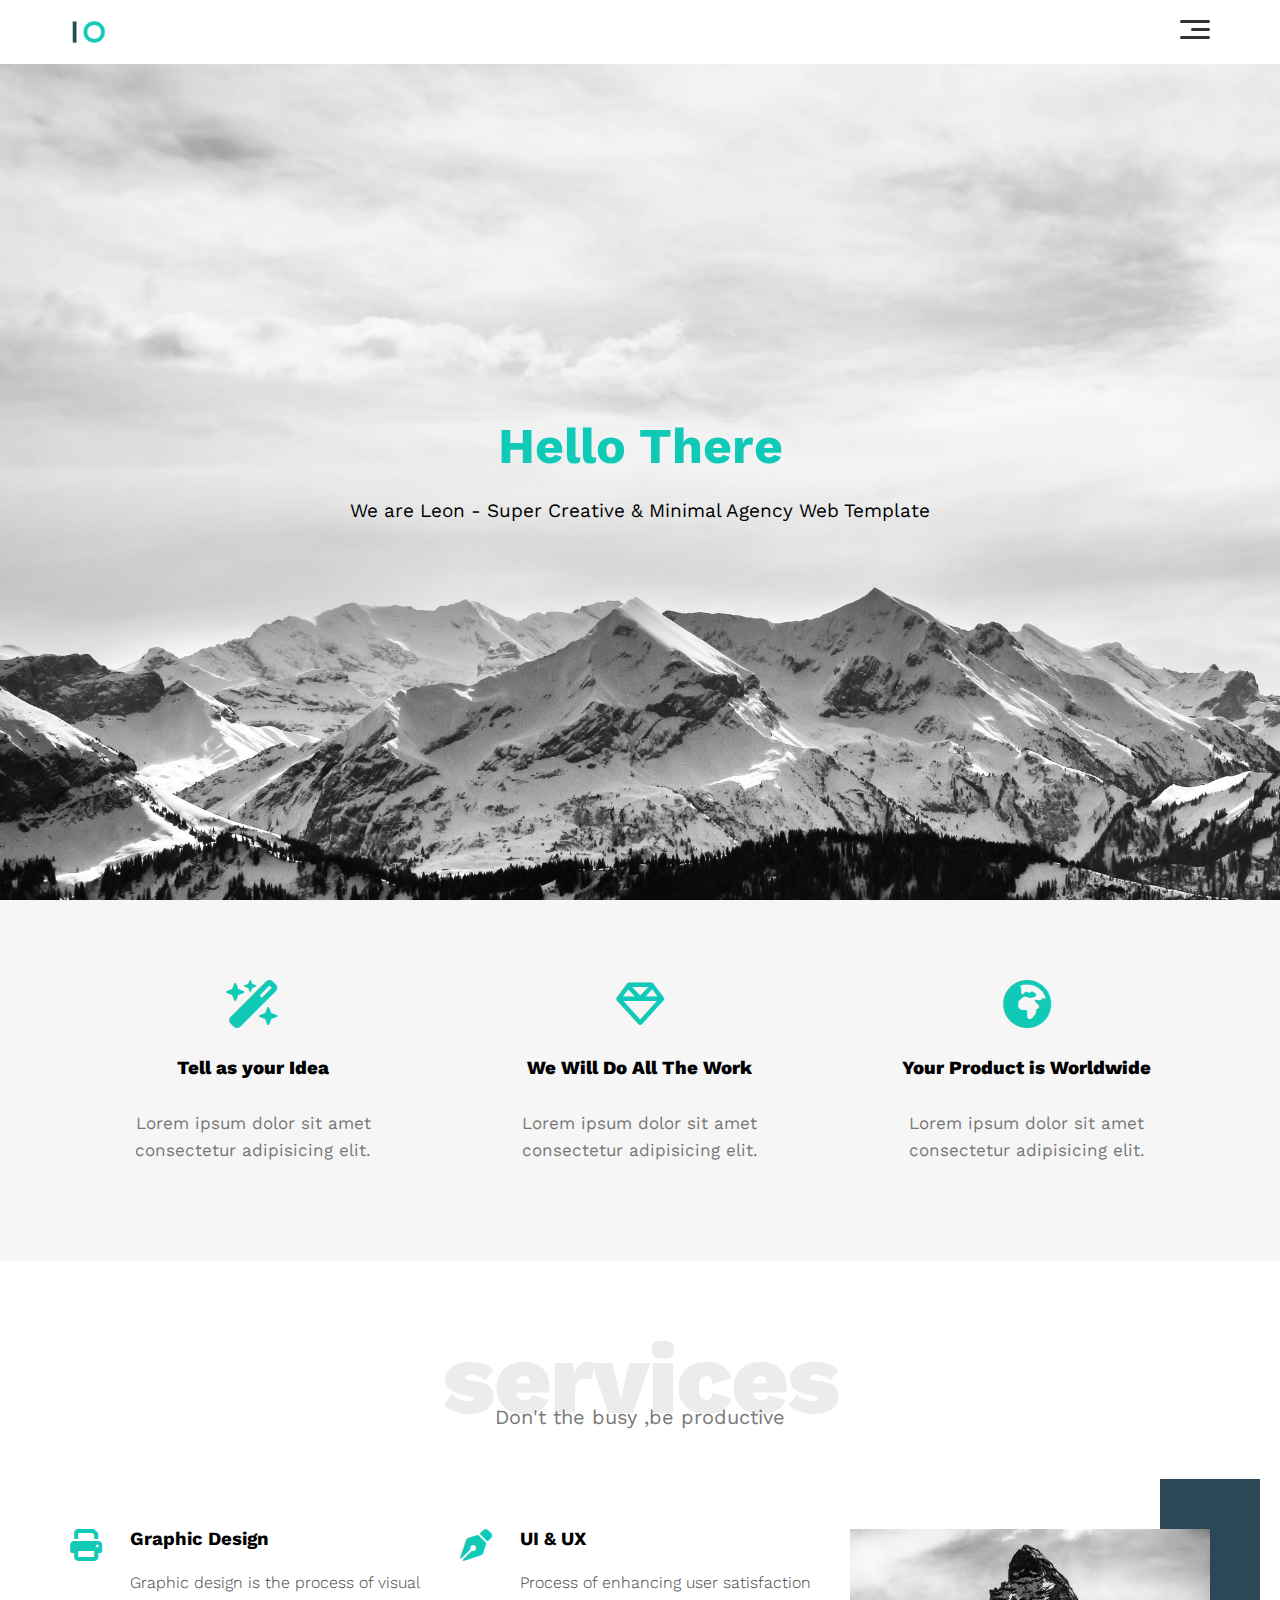
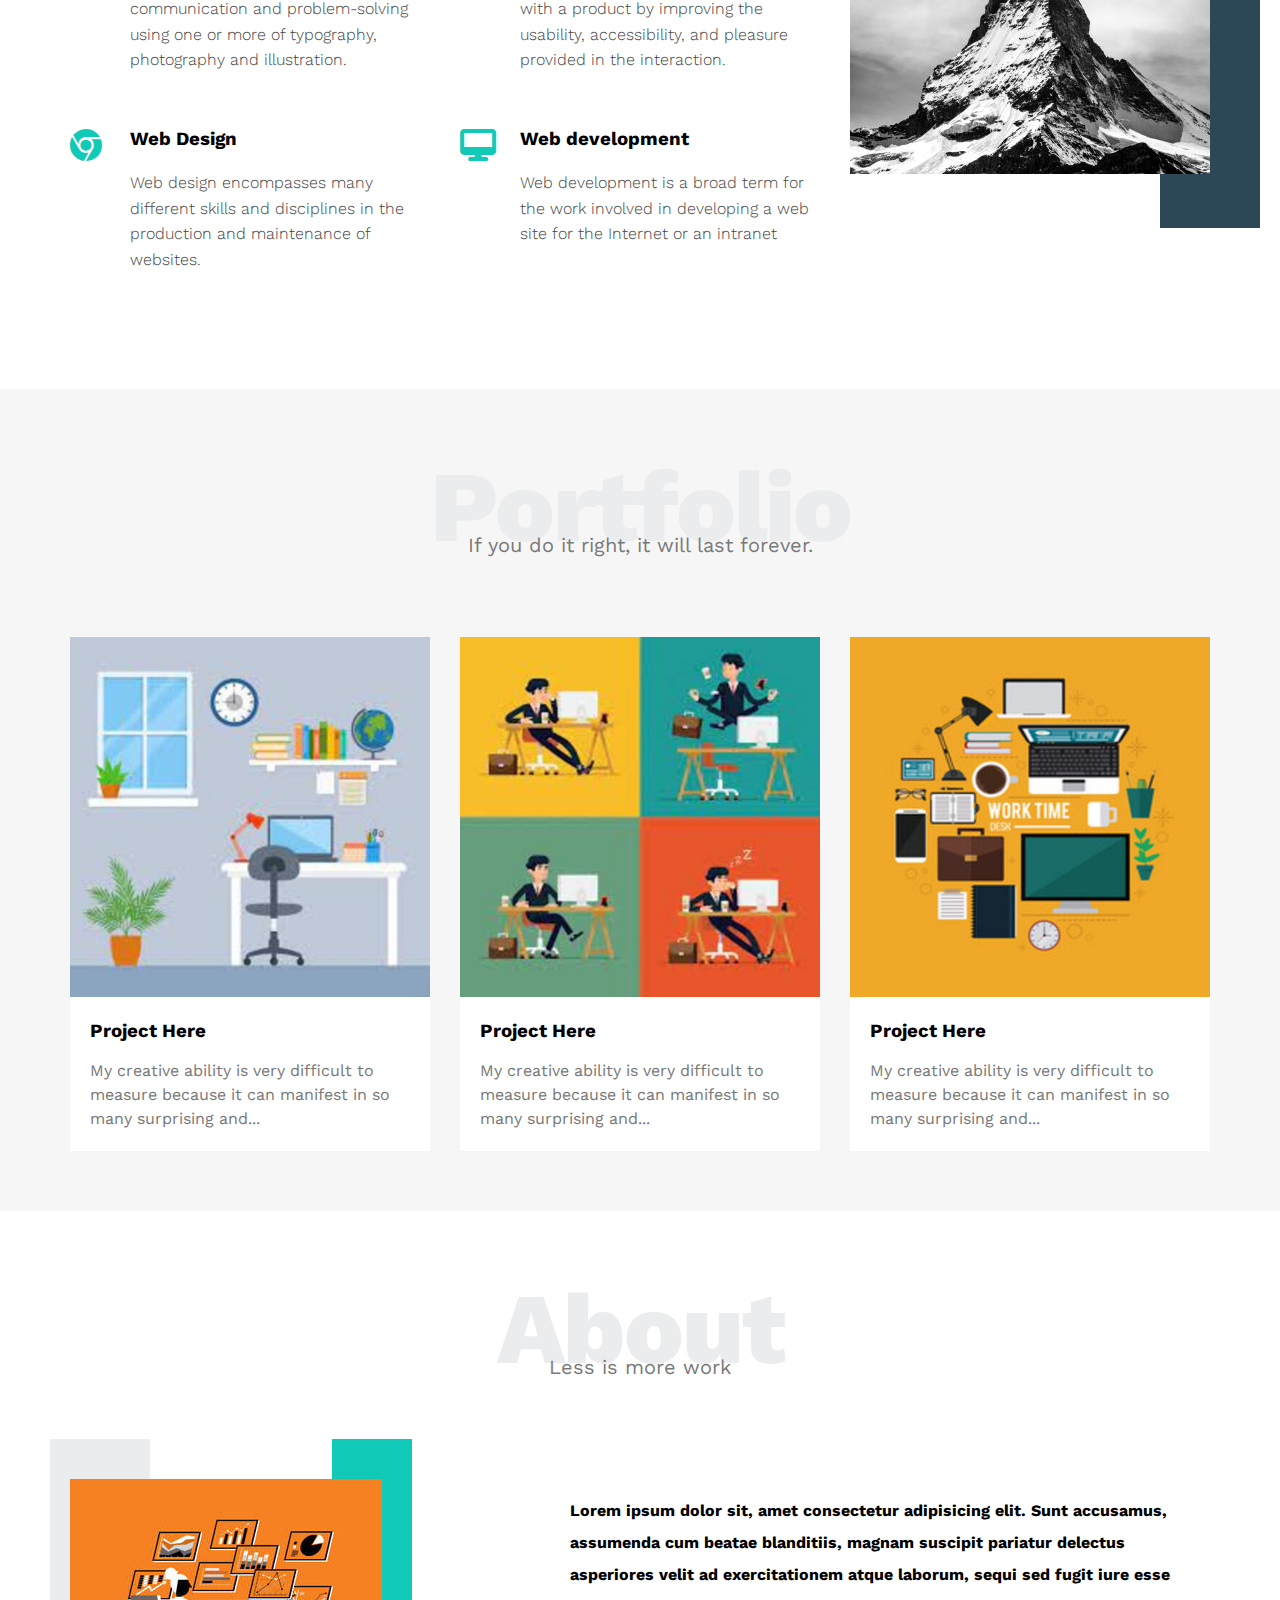
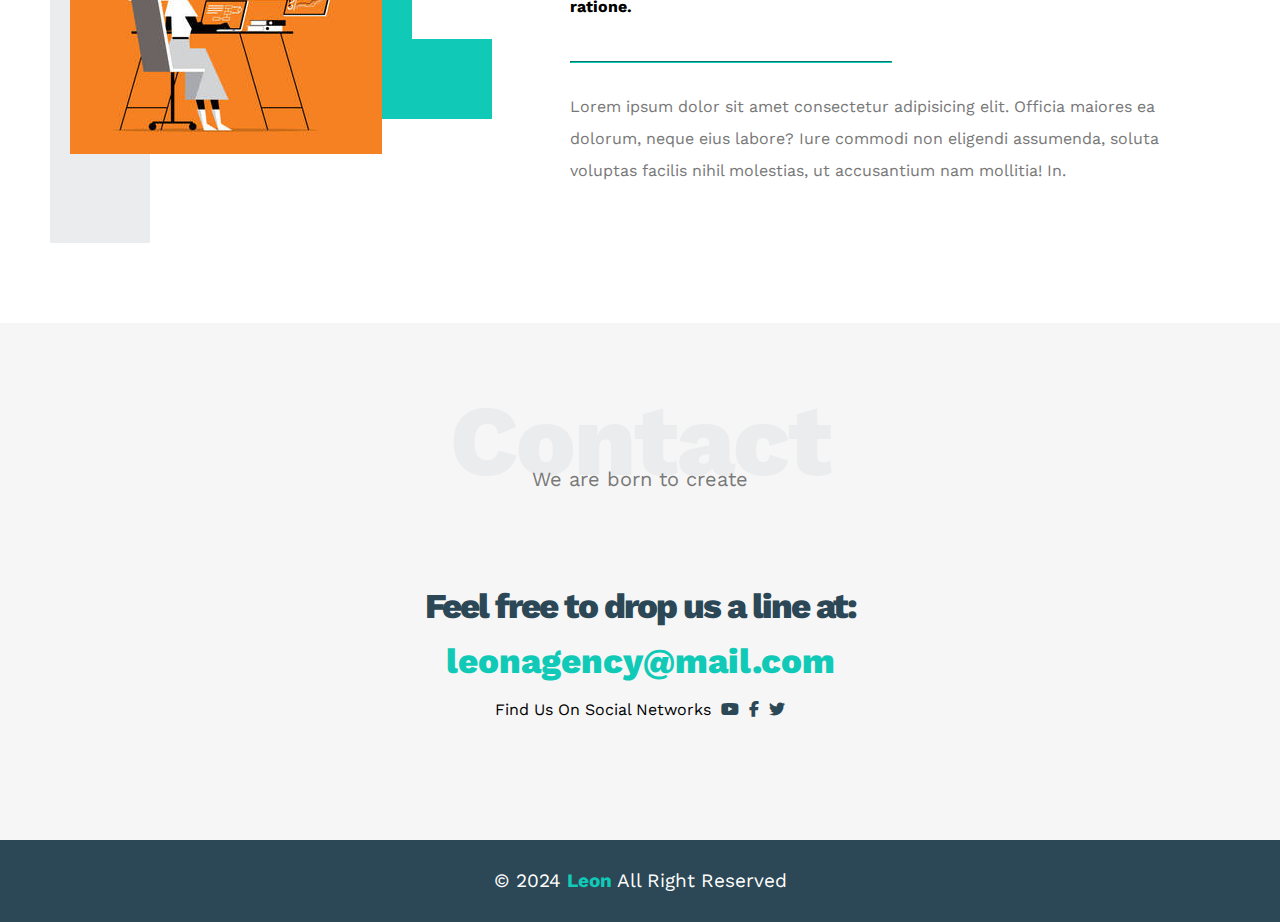
<file: index.html>
<!DOCTYPE html>
<html lang="en">
    <head>
        <meta charset="UTF-8">
        <meta name="viewport" content="width=device-width, initial-scale=1.0">
        <title>leon template one</title>
        <!-- main head template -->
        <link rel="stylesheet" href="css/master.css" />
        <!-- render all element normally -->
        <link rel="stylesheet" href="css/normalize.css" />
        <!-- font icon -->
        <link rel="stylesheet" href="css/all.min.css" />
        <!-- google fonts -->
        <link rel="preconnect" href="https://fonts.googleapis.com">
        <link rel="preconnect" href="https://fonts.gstatic.com" crossorigin>
        <link href="https://fonts.googleapis.com/css2?family=Work+Sans:wght@100..900&display=swap" rel="stylesheet">
    </head>

    <body>
        <div class="header">
            <div class="container">
                <img class="logo" src="matrial/logo.png" alt="">
                <div class="links">
                    <span class="icon">
                        <span></span>
                        <span></span>
                        <span></span>
                    </span>
                    <ul>
                        <li><a href="#services">Services</a></li>
                        <li><a href="#Portfolio">Portfolio</a></li>
                        <li><a href="#aAbout">About</a></li>
                        <li><a href="#contact">Contact</a></li>
                    </ul>
                </div>
            </div>
        </div> 
        <!-- end header -->
        <!-- start landing section -->
        <div class="landing">
            <div class="intro-text">
                <h1>Hello There</h1>
                <p>We are Leon - Super Creative & Minimal Agency Web Template </p>
            </div>
        </div>
        <!-- end landing section -->
         <!-- start features -->
        <div class="features">
            <div class="container">
                <div class="feat">
                    <i class="fa-solid fa-wand-magic-sparkles fa-3x"></i>
                    <h3>Tell as your Idea</h3>
                    <p>Lorem ipsum dolor sit amet consectetur adipisicing elit.</p>
                </div>
                <div class="feat">
                    <i class="fa-regular fa-gem fa-3x"></i>
                    <h3>We Will Do All The Work</h3>
                    <p>Lorem ipsum dolor sit amet consectetur adipisicing elit.</p>
                </div>
                <div class="feat">
                    <i class="fa-solid fa-globe-africa fa-3x"></i>
                    <h3>Your Product is Worldwide</h3>
                    <p>Lorem ipsum dolor sit amet consectetur adipisicing elit.</p>
                </div>
            </div>
        </div>
         <!-- end features -->
          <!-- start services -->
          <div class="services" id="services">
            <div class="container">
                <h2 class="special-heading">services</h2>
                <p>Don't the busy ,be productive </p>
                <div class="servcies-container">
                    <div class="col">
                        <!-- start services -->
                        <div class="srv">
                            <i class="fa-solid fa-print fa-2x"></i>
                            <div class="text">
                                <h3>Graphic Design</h3>
                                <p>Graphic design is the process of visual 
                                    communication and problem-solving
                                    using one or more of typography, 
                                    photography and illustration.
                                </p>
                            </div>
                        </div>
                        <!-- end services -->
                        <!-- start services -->
                        <div class="srv">
                            <i class="fa-brands fa-chrome fa-2x"></i>
                            <div class="text">
                                <h3>Web Design</h3>
                                <p>Web design encompasses many different
                                     skills and disciplines in the production 
                                     and maintenance of websites.
                                </p>
                            </div>
                        </div>
                        <!-- end services -->
                    </div>
                    <!-- start services -->
                    <div class="col">
                            <div class="srv">
                                <i class="fa-solid fa-pen-nib fa-2x"></i>
                                <div class="text">
                                    <h3>UI & UX</h3>
                                    <p>Process of enhancing user satisfaction with a product
                                        by improving the usability, 
                                        accessibility, and pleasure provided in the interaction.
                                    </p>
                                </div>
                            </div>
                            <!-- end services -->
                            <!-- start services -->
                            <div class="srv">
                            <i class="fa-solid fa-desktop fa-2x"></i>
                            <div class="text">
                                <h3>Web development</h3>
                                <p>Web development is a broad term for the work involved 
                                    in developing a web site for the Internet or an 
                                    intranet
                                </p>
                            </div>
                        </div>
                        <!-- end services -->
                    </div>
                    <div class="col">
                        <div class="image image-column">
                            <img src="matrial/photo-1441039995991-e5c1178e605a.jpg" alt="">
                        </div>
                    </div>
                </div>
            </div>
          </div>
          <!-- end services -->
           <!-- start Portfolio -->
           <div class="Portfolio"  id="Portfolio">
            <div class="container">
                <h2 class="special-heading">Portfolio</h2>
                <p>If you do it right, it will last forever. </p>
                <div class="Portfolio-content">
                    <div class="card">
                        <img src="matrial/portfolio2.jpg" alt="">
                        <div class="info">
                            <h3>Project Here</h3>
                            <p>My creative ability is
                                very difficult to measure because it can 
                                manifest in so many surprising and...
                            </p>
                        </div>
                    </div>
                    <div class="card">
                        <img src="matrial/portfolio3.jpg" alt="">
                        <div class="info">
                            <h3>Project Here</h3>
                            <p>My creative ability is
                                very difficult to measure because it can 
                                manifest in so many surprising and...
                            </p>
                        </div>
                    </div>
                    <div class="card">
                        <img src="matrial/portfolio1.jpg" alt="">
                        <div class="info">
                            <h3>Project Here</h3>
                            <p>My creative ability is
                                very difficult to measure because it can 
                                manifest in so many surprising and...
                            </p>
                        </div>
                    </div>
                </div>
            </div>
          </div>
           <!-- end Portfolio -->
           <!-- start about -->
           <div class="about" id="aAbout">
            <div class="container">
                <h2 class="special-heading">About</h2>
                <p>Less is more work</p>
                <div class="about-content">
                    <div class="image">
                        <img src="matrial/istockphoto-2100370304-612x612.jpg" alt="">
                    </div>
                    <div class="text">
                        <p>Lorem ipsum dolor sit, amet consectetur adipisicing elit. Sunt accusamus, assumenda cum beatae blanditiis, magnam suscipit pariatur delectus asperiores velit ad exercitationem atque laborum, sequi sed fugit iure esse ratione.</p>
                        <hr>
                        <p>Lorem ipsum dolor sit amet consectetur adipisicing elit. Officia maiores ea dolorum, neque eius labore? Iure commodi non eligendi assumenda, soluta voluptas facilis nihil molestias, ut accusantium nam mollitia! In.</p>
                    </div>
                </div>
            </div>
          </div>
           <!-- end about -->
                <!-- Start Contact -->
    <div class="contact" id="contact">
        <div class="container">
          <h2 class="special-heading">Contact</h2>
          <p>We are born to create</p>
          <div class="info">
            <p class="label">Feel free to drop us a line at:</p>
            <a href="mailto:leonagency@mail.com?subject=Contact" class="link">leonagency@mail.com</a>
            <div class="social">
              Find Us On Social Networks
              <i class="fab fa-youtube"></i>
              <i class="fab fa-facebook-f"></i>
              <i class="fab fa-twitter"></i>
            </div>
          </div>
        </div>
      </div>
      <!-- End Contact -->
       <!-- start footer -->
        <div class="footer">
            &copy; 2024 <span>Leon</span> All Right Reserved
        </div>
       <!-- end footer -->
    </body>
</html>
</file>
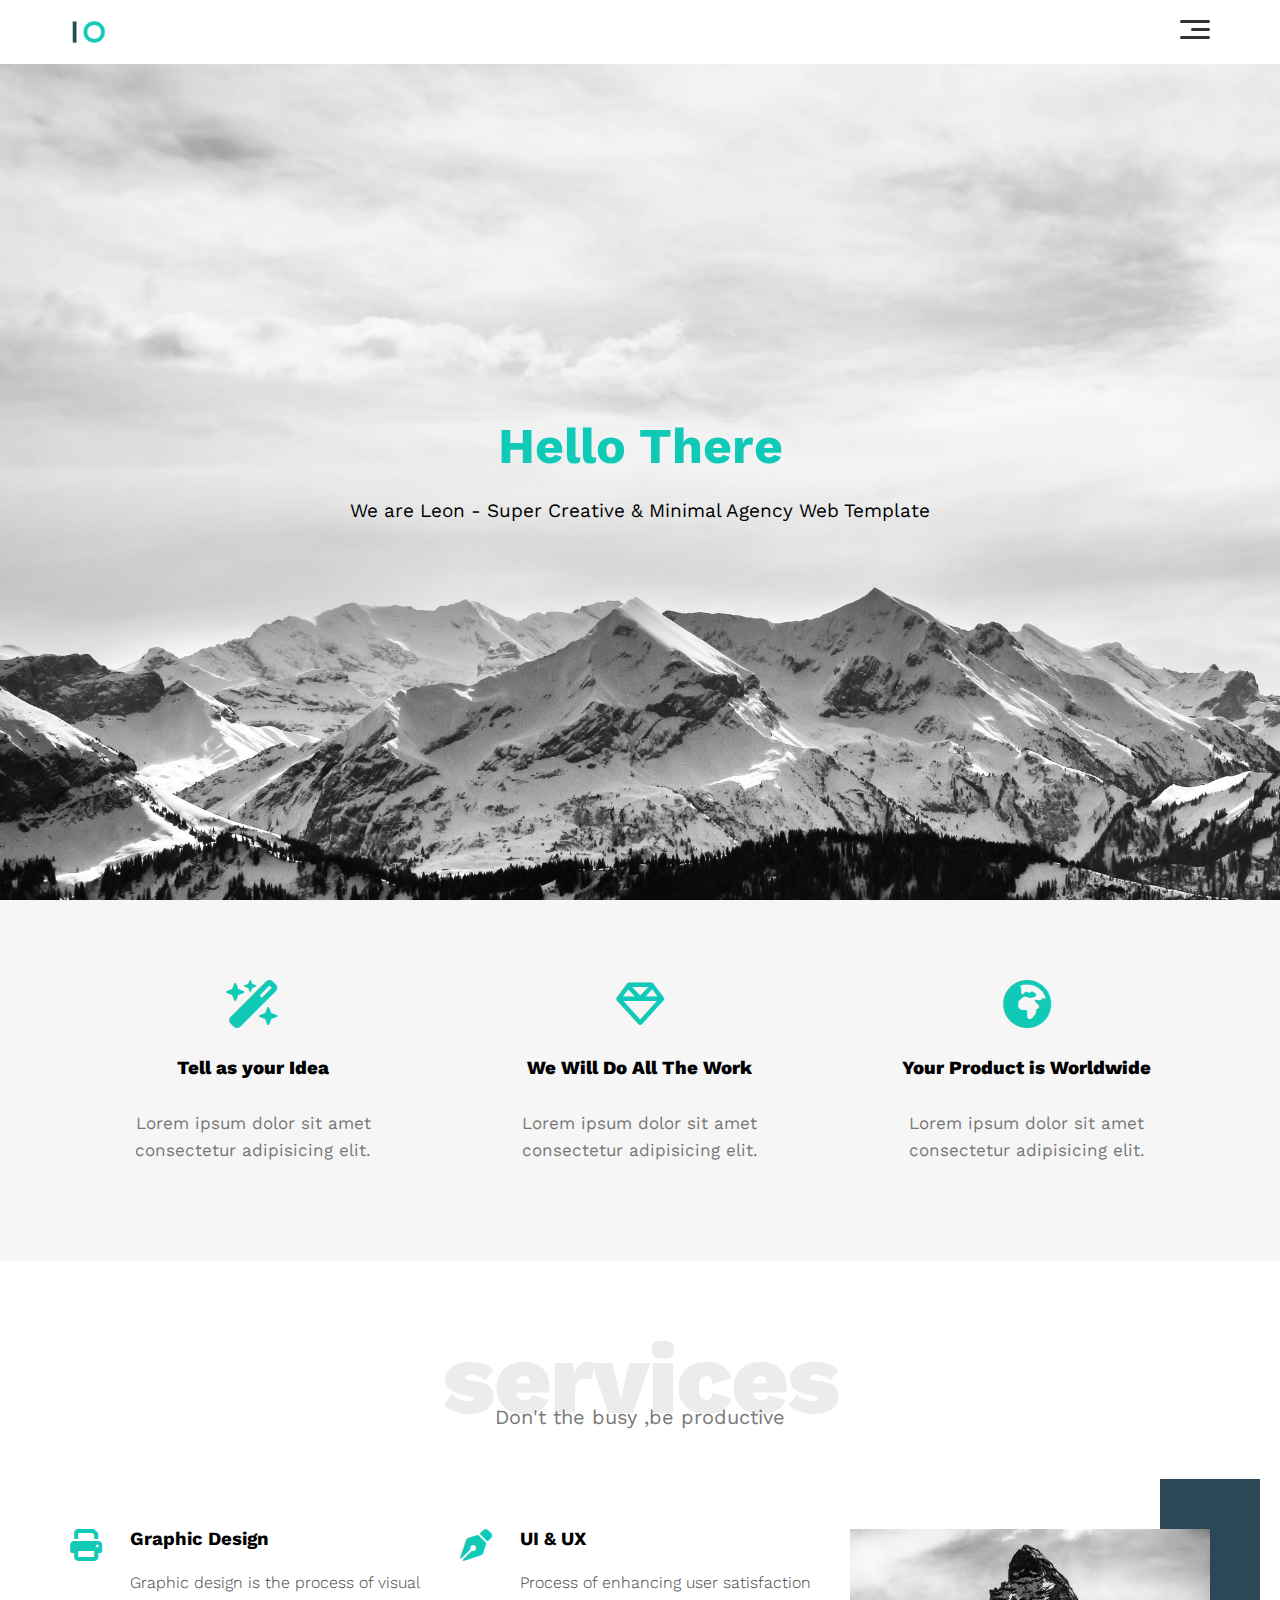
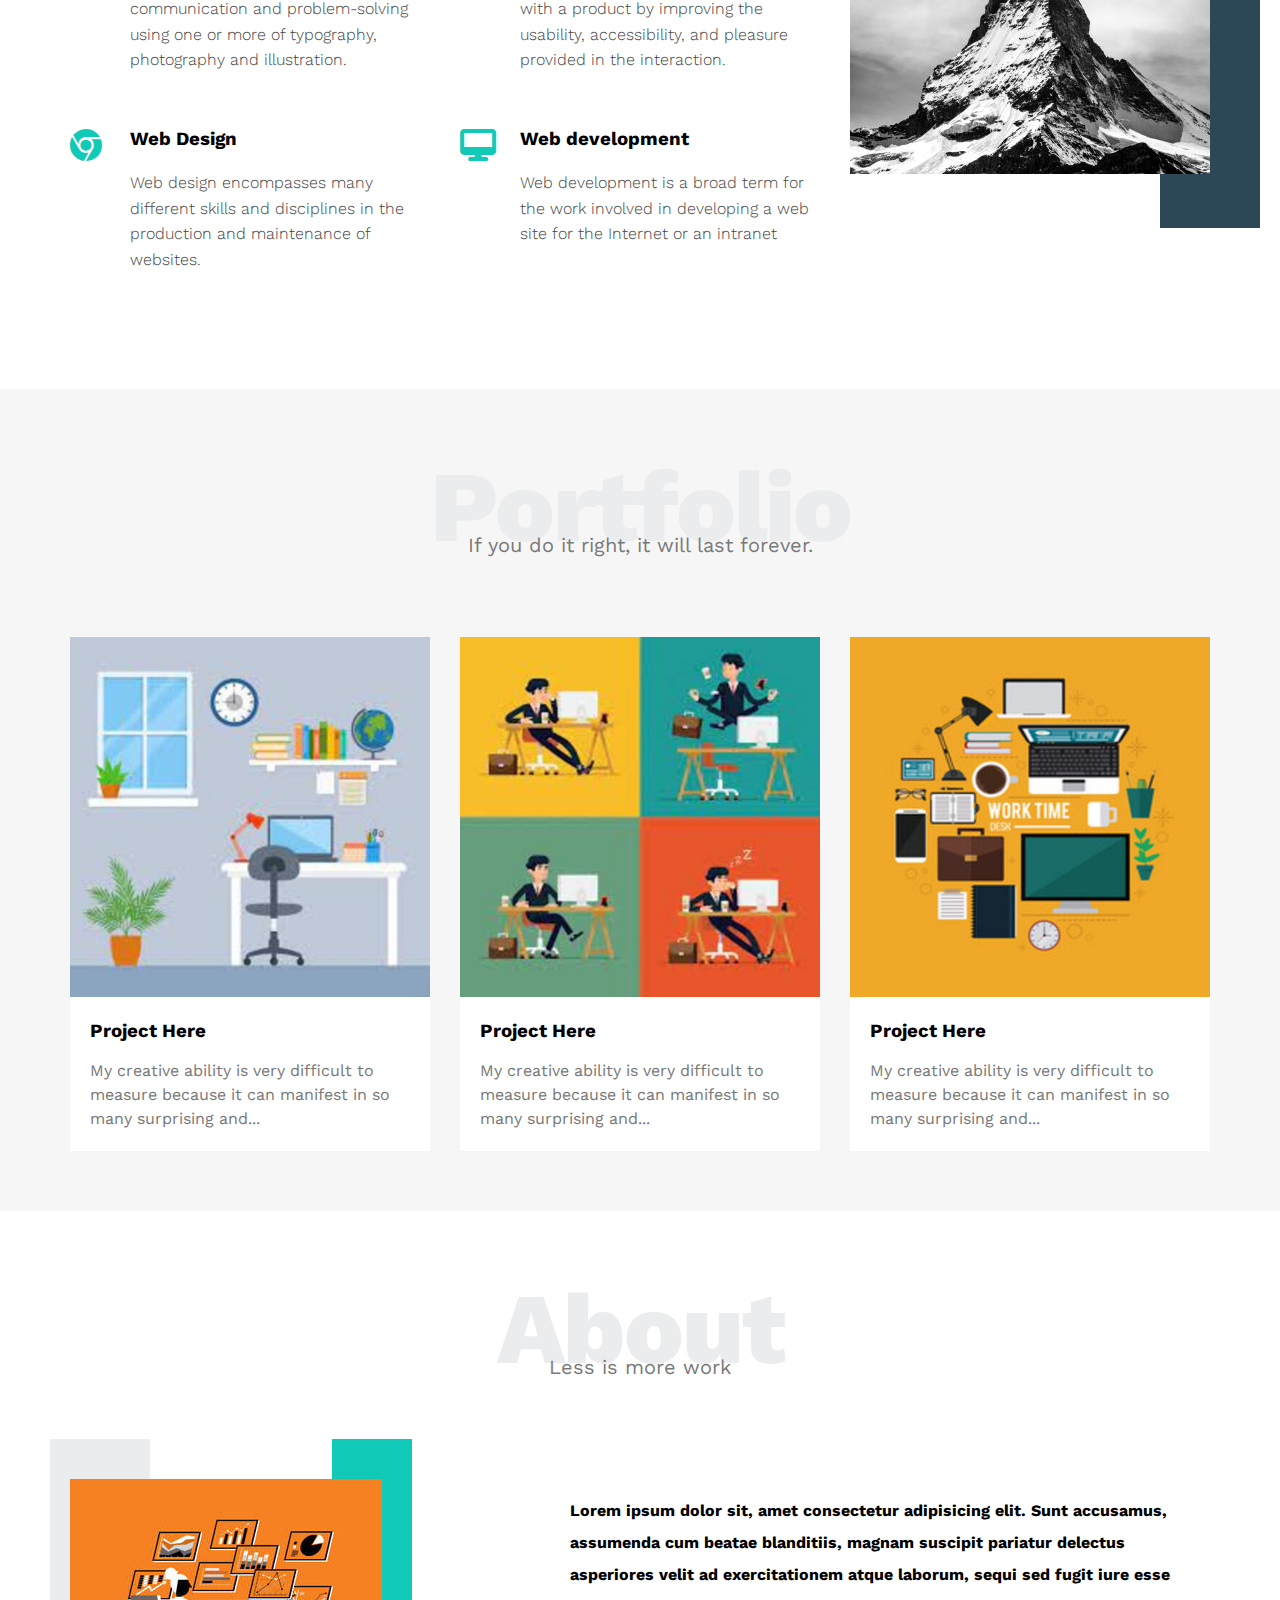
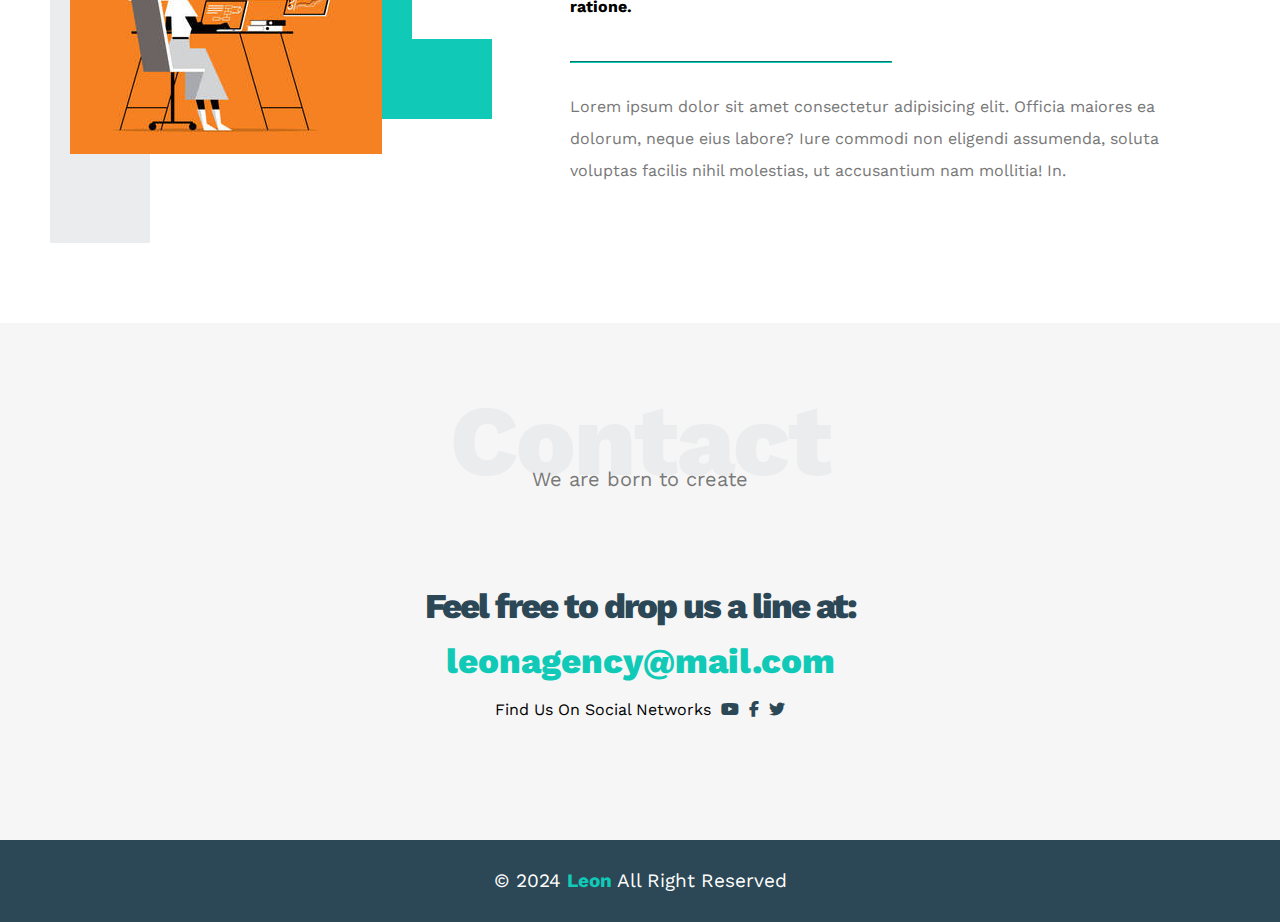
<file: index1.html>
<!DOCTYPE html>
<html lang="en">
    <head>
        <meta charset="UTF-8">
        <meta name="viewport" content="width=device-width, initial-scale=1.0">
        <title>leon template one</title>
        <!-- main head template -->
        <link rel="stylesheet" href="css/M.css" />
        <!-- render all element normally -->
        <link rel="stylesheet" href="css/normalize.css" />
        <!-- font icon -->
        <link rel="stylesheet" href="css/all.min.css" />
        <!-- google fonts -->
        <link rel="preconnect" href="https://fonts.googleapis.com">
        <link rel="preconnect" href="https://fonts.gstatic.com" crossorigin>
        <link href="https://fonts.googleapis.com/css2?family=Work+Sans:wght@100..900&display=swap" rel="stylesheet">
    </head>

    <body>
        <div class="header">
            <div class="container">
                <img class="logo" src="matrial/logo.png" alt="">
                <div class="links">
                    <span class="icon">
                        <span></span>
                        <span></span>
                        <span></span>
                    </span>
                    <ul>
                        <li><a href="#services">Services</a></li>
                        <li><a href="#Portfolio">Portfolio</a></li>
                        <li><a href="#aAbout">About</a></li>
                        <li><a href="#contact">Contact</a></li>
                    </ul>
                </div>
            </div>
        </div> 
        <!-- end header -->
        <!-- start landing section -->
        <div class="landing">
            <div class="intro-text">
                <h1>Hello There</h1>
                <p>We are Leon - Super Creative & Minimal Agency Web Template </p>
            </div>
        </div>
        <!-- end landing section -->
         <!-- start features -->
        <div class="features">
            <div class="container">
                <div class="feat">
                    <i class="fa-solid fa-wand-magic-sparkles fa-3x"></i>
                    <h3>Tell as your Idea</h3>
                    <p>Lorem ipsum dolor sit amet consectetur adipisicing elit.</p>
                </div>
                <div class="feat">
                    <i class="fa-regular fa-gem fa-3x"></i>
                    <h3>We Will Do All The Work</h3>
                    <p>Lorem ipsum dolor sit amet consectetur adipisicing elit.</p>
                </div>
                <div class="feat">
                    <i class="fa-solid fa-globe-africa fa-3x"></i>
                    <h3>Your Product is Worldwide</h3>
                    <p>Lorem ipsum dolor sit amet consectetur adipisicing elit.</p>
                </div>
            </div>
        </div>
         <!-- end features -->
          <!-- start services -->
          <div class="services" id="services">
            <div class="container">
                <h2 class="special-heading">services</h2>
                <p>Don't the busy ,be productive </p>
                <div class="servcies-container">
                    <div class="col">
                        <!-- start services -->
                        <div class="srv">
                            <i class="fa-solid fa-print fa-2x"></i>
                            <div class="text">
                                <h3>Graphic Design</h3>
                                <p>Graphic design is the process of visual 
                                    communication and problem-solving
                                    using one or more of typography, 
                                    photography and illustration.
                                </p>
                            </div>
                        </div>
                        <!-- end services -->
                        <!-- start services -->
                        <div class="srv">
                            <i class="fa-brands fa-chrome fa-2x"></i>
                            <div class="text">
                                <h3>Web Design</h3>
                                <p>Web design encompasses many different
                                     skills and disciplines in the production 
                                     and maintenance of websites.
                                </p>
                            </div>
                        </div>
                        <!-- end services -->
                    </div>
                    <!-- start services -->
                    <div class="col">
                            <div class="srv">
                                <i class="fa-solid fa-pen-nib fa-2x"></i>
                                <div class="text">
                                    <h3>UI & UX</h3>
                                    <p>Process of enhancing user satisfaction with a product
                                        by improving the usability, 
                                        accessibility, and pleasure provided in the interaction.
                                    </p>
                                </div>
                            </div>
                            <!-- end services -->
                            <!-- start services -->
                            <div class="srv">
                            <i class="fa-solid fa-desktop fa-2x"></i>
                            <div class="text">
                                <h3>Web development</h3>
                                <p>Web development is a broad term for the work involved 
                                    in developing a web site for the Internet or an 
                                    intranet
                                </p>
                            </div>
                        </div>
                        <!-- end services -->
                    </div>
                    <div class="col">
                        <div class="image image-column">
                            <img src="matrial/photo-1441039995991-e5c1178e605a.jpg" alt="">
                        </div>
                    </div>
                </div>
            </div>
          </div>
          <!-- end services -->
           <!-- start Portfolio -->
           <div class="Portfolio"  id="Portfolio">
            <div class="container">
                <h2 class="special-heading">Portfolio</h2>
                <p>If you do it right, it will last forever. </p>
                <div class="Portfolio-content">
                    <div class="card">
                        <img src="matrial/portfolio2.jpg" alt="">
                        <div class="info">
                            <h3>Project Here</h3>
                            <p>My creative ability is
                                very difficult to measure because it can 
                                manifest in so many surprising and...
                            </p>
                        </div>
                    </div>
                    <div class="card">
                        <img src="matrial/portfolio3.jpg" alt="">
                        <div class="info">
                            <h3>Project Here</h3>
                            <p>My creative ability is
                                very difficult to measure because it can 
                                manifest in so many surprising and...
                            </p>
                        </div>
                    </div>
                    <div class="card">
                        <img src="matrial/portfolio1.jpg" alt="">
                        <div class="info">
                            <h3>Project Here</h3>
                            <p>My creative ability is
                                very difficult to measure because it can 
                                manifest in so many surprising and...
                            </p>
                        </div>
                    </div>
                </div>
            </div>
          </div>
           <!-- end Portfolio -->
           <!-- start about -->
           <div class="about" id="aAbout">
            <div class="container">
                <h2 class="special-heading">About</h2>
                <p>Less is more work</p>
                <div class="about-content">
                    <div class="image">
                        <img src="matrial/istockphoto-2100370304-612x612.jpg" alt="">
                    </div>
                    <div class="text">
                        <p>Lorem ipsum dolor sit, amet consectetur adipisicing elit. Sunt accusamus, assumenda cum beatae blanditiis, magnam suscipit pariatur delectus asperiores velit ad exercitationem atque laborum, sequi sed fugit iure esse ratione.</p>
                        <hr>
                        <p>Lorem ipsum dolor sit amet consectetur adipisicing elit. Officia maiores ea dolorum, neque eius labore? Iure commodi non eligendi assumenda, soluta voluptas facilis nihil molestias, ut accusantium nam mollitia! In.</p>
                    </div>
                </div>
            </div>
          </div>
           <!-- end about -->
                <!-- Start Contact -->
    <div class="contact" id="contact">
        <div class="container">
          <h2 class="special-heading">Contact</h2>
          <p>We are born to create</p>
          <div class="info">
            <p class="label">Feel free to drop us a line at:</p>
            <a href="mailto:leonagency@mail.com?subject=Contact" class="link">leonagency@mail.com</a>
            <div class="social">
              Find Us On Social Networks
              <i class="fab fa-youtube"></i>
              <i class="fab fa-facebook-f"></i>
              <i class="fab fa-twitter"></i>
            </div>
          </div>
        </div>
      </div>
      <!-- End Contact -->
       <!-- start footer -->
        <div class="footer">
            &copy; 2024 <span>Leon</span> All Right Reserved
        </div>
       <!-- end footer -->
    </body>
</html>
</file>
<file: css/master.css>
/*
  Animation
  - KeyFrames
  - Name
  - Duration
*/
:root {
    --mainColor: #10cab7;
    --secondaryColor:#2C4755;
}
* {
     -webkit-box-sizing: border-box;
  -moz-box-sizing: border-box;
  box-sizing: border-box;
}
html{
    scroll-behavior: smooth;
}
body {
    font-family: "work sans", sans-serif;
}
.parent{
    background-color: #eee;
}
.container{
    padding-left: 15px;
    padding-right: 15px;
    margin-left: auto;
    margin-right: auto;
}
/* small */
@media (min-width: 768px) {
    .container {
        width: 750px;
    }
}
@media (min-width: 992px) {
    .container {
        width: 970px;
    }
}
@media (min-width: 1200px) {
    .container {
        width: 1170px;
    }
}
.header{
    padding: 20px; 
}
.header .container{
    display: flex;
    justify-content: space-between;
    align-items: center;
}
.header .logo{
    width: 60px;
}
.header .links{
    position: relative;
}
.header .links .icon{
    width: 30px;
    display: flex;
    flex-wrap: wrap;
    justify-content: flex-end;
}
.header .links .icon span{
    background-color: #333;
    height: 3px;
    margin-bottom: 5px;
    border-radius: 2px ;
}
.header .links .icon span:nth-child(1){
    width: 100%;
}
.header .links .icon span:nth-child(3){
     width: 100%;
}
.header .links .icon span:nth-child(2){
    width: 65%;
    transition: 0.3s;
}
.header .links:hover .icon span:nth-child(2){
    width: 100%; 

}
.header .links ul {
    list-style: none;
    position: absolute;
    margin: 0;
    padding: 0;
    right: 0;
    top: calc(100% + 15px);
    min-width: 200px;
    background-color: #f6f6f6;
    border-radius: 4px;
    transition: 0.3s;
    display: none;
    z-index: 1;
}
.header .links ul::before{
    content: '';
    position: absolute;
    border-width: 10px;
    border-style: solid;
    border-color: transparent transparent #f6f6f6 transparent;
    border-radius:4px;
    right: 5px;
    top:-19px;
    
}
.header .links ul li a{
    display: block;
    padding: 15px;
    text-decoration-line: none;
    color: #333;
    transition: 0.3s;
}

.header .links ul li a:hover{
    transform: translateX(10px);
}
.header .links ul li:not(:last-child) a{
    border-bottom: 1px solid #ddd;
}
.header .links:hover ul{
    display: block;
}
.landing{
    background-image:url("../matrial/pexels-pixabay-355770.jpg");
    background-size: cover;
    height: calc(100vh - 64px);
    position: relative;
}
.landing .intro-text {
    position:absolute;
    left: 50%;
    top: 50%;
    text-align: center;
    transform: translate(-50%,-50%);

}
.landing .intro-text h1{
    margin: 0;
    font-weight: bold;
    font-size: 50px;
    color: var(--mainColor);
}
.landing .intro-text p {
    font-size: 19px;
    line-height: 1.8;
}

/* start features */
.features{
    padding-top: 60px;
    padding-bottom: 60px;
    background-color:#f6f6f6 ;
}
.features .container{
    display: grid;
    grid-template-columns: repeat(auto-fill,minmax(300px,1fr));
    grid-gap: 20px;
}
.features .feat{
    padding: 20px;
    text-align: center;
    border-radius: 10px;
    transition: all 0.3s ease-in-out;
    z-index: 1;
}
.features .feat:hover{
    transform: scale(1.1);
    box-shadow: 0 10px 14px rgba(0, 0, 0, 0.622);
}

.features .feat i{
    color: var(--mainColor);
}
.features .feat h3{
    font-weight: 800;
    margin: 30px 0;
}
.features .feat p{
    line-height: 1.6;
    color: #777;
    font-size: 17px;
}
/* end features */
/* start special heading */
.special-heading{
    color:#ebeced;
    font-size:100px;
    text-align: center;
    font-weight: 800;
    letter-spacing: -2px;
    margin: 0;
}

.special-heading + P{
    text-align: center;
    margin: -30px 0 0;
    font-size: 20px;
    color:#797979;
}
@media (max-width: 767px){
    .special-heading {
        font-size: 60px;
    }
    .special-heading + P{
        font-size: 12px ;
        margin: -20px 0 0;
    }
}
.services{
    padding: 60px 0;
}
.services .servcies-container{
    display: grid;
    grid-template-columns: repeat(auto-fill, minmax(300px, 1fr));
    margin-top: 100px;
    grid-gap: 30px;
}
.services .servcies-container  .srv{
    display: flex;
    margin-bottom: 40px;

}
@media(max-width:767px ){
    .services .servcies-container .srv{
        flex-direction: column;
        text-align: center;
 }
}
.services .srv i{
    color: var(--mainColor);
    flex-basis: 60px;
}
.services .servcies-container .srv .text{
    flex: 1;
}
.services .servcies-container .srv .text h3{
    margin: 0 0 20px;
}
.services .servcies-container .srv .text p{
    color: #444;
    font-weight: 300;
    line-height: 1.6;
}
.services .servcies-container .image{
    text-align: center;
    position: relative;
}
.services .servcies-container .image::before{
    content: "";
    position: absolute;
    background-color:var(--secondaryColor) ;
    width: 100px;
    height: calc(100% + 100px);
    top: -50px;
    right: -50px;
    z-index: -1;
}
@media (max-width:1199px){
    .image-column{
        display: none;
    }
}
/* end special heading */
/* start portfolio */
 .Portfolio{
    padding: 60px 0;
    background-color: #f6f6f6;
 }
 .Portfolio .Portfolio-content{
    display: grid;
    grid-template-columns: repeat(auto-fill,minmax(300px,1fr));
    grid-gap: 30px;
    margin-top: 80px;
 }
 .Portfolio .Portfolio-content .card{
    background-color: white;
 }
 .Portfolio .Portfolio-content .card img{
    max-width: 100%;
 }
 .Portfolio .Portfolio-content .card .info{
    padding: 20px;
 }
 .Portfolio .Portfolio-content .card .info h3{
    margin: 0 0 15px;
 }
 .Portfolio .Portfolio-content .card .info p{
    line-height: 1.5;
    color: #777;
    margin-bottom: 0;
 }

/* end portfolio */
/* start about */
.about{
    padding-top: 60px;
    padding-bottom: 120px;
}
.about-content{
    margin-top: 100px;
    display: flex;
    flex-wrap: wrap;
    justify-content: space-between;
}
@media (max-width: 991px) {
    .about .about-content {
      flex-direction: column;
      text-align: center;
    }
  }
.about-content .image{
    position: relative;
    width: 312px; 
    height:275;
}
@media (max-width: 991px) {
    .about .about-content .image {
      margin: 0 auto 60px;
    }
  }
 .about-content .image::before {
    content: "";
    position: absolute;
    background-color: #ebeced;
    width: 100px;
    height: calc(100% + 80px);
    top: -40px;
    left: -20px;
    z-index: -1;
  }
  .about-content .image::after {
    top: -40px;
    content: "";
    position: absolute;
    width: 80px;
    height: 200px;
    border-left: 80px solid var(--mainColor);
    border-bottom: 80px solid var(--mainColor);
    z-index: -1;
    right: -110px;
  }
  @media (max-width: 991px) {
    .about .about-content .image::before,
    .about .about-content .image::after {
      display: none;
    }
  }
  .about-content .image img{
    max-width: 100%;
  }
  .about-content .text{
    flex-basis: calc(100% - 500px);
  }
  .about-content .text p:first-of-type{
    font-weight: bold;
    line-height: 2;
    margin-bottom: 30px;

  }
  .about-content .text hr{
      width: 50%;
      display: inline-block;
      border-color: var(--mainColor);
  }
  .about-content .text p:last-of-type {
    line-height: 2;
    color: #777;
  }
/* end about */
/* start contact */
.contact {
    padding-top: 60px;
    padding-bottom: 60px;
    background-color: #f6f6f6;
  }
  .contact .info {
    padding-top: 60px;
    padding-bottom: 60px;
    text-align: center;
  }
  .contact .info .label {
    font-size: 35px;
    font-weight: 800;
    color: var(--secondaryColor);
    letter-spacing: -2px;
    margin-bottom: 15px;
  }
  .contact .info .link {
    display: block;
    font-size: 35px;
    font-weight: 800;
    color: var(--mainColor);
    text-decoration: none;
  }
  .contact .info .social {
    display: flex;
    justify-content: center;
    margin-top: 20px;
    font-size: 16px;
  }
  .contact .info .social i {
    margin-left: 10px;
    color: var(--secondaryColor);
  }
  @media (max-width: 767px) {
    .contact .info .label,
    .contact .info .link {
      font-size: 25px;
    }
  }
/* end contact */
/* start footer */
.footer{
    padding: 30px 60px;
    text-align: center;
    background-color: var(--secondaryColor);
    color: white;
    font-size: 19px;

}
.footer span{
    color: var(--mainColor);
    font-weight: bold;
}
/* end footer */
</file>
<file: css/M.css>
/*
  Animation
  - KeyFrames
  - Name
  - Duration
*/
:root {
    --mainColor: #10cab7;
    --secondaryColor:#2C4755;
}
* {
     -webkit-box-sizing: border-box;
  -moz-box-sizing: border-box;
  box-sizing: border-box;
}
html{
    scroll-behavior: smooth;
}
body {
    font-family: "work sans", sans-serif;
}
.parent{
    background-color: #eee;
}
.container{
    padding-left: 15px;
    padding-right: 15px;
    margin-left: auto;
    margin-right: auto;
}
/* small */
@media (min-width: 768px) {
    .container {
        width: 750px;
    }
}
@media (min-width: 992px) {
    .container {
        width: 970px;
    }
}
@media (min-width: 1200px) {
    .container {
        width: 1170px;
    }
}
.header{
    padding: 20px; 
}
.header .container{
    display: flex;
    justify-content: space-between;
    align-items: center;
}
.header .logo{
    width: 60px;
}
.header .links{
    position: relative;
}
.header .links .icon{
    width: 30px;
    display: flex;
    flex-wrap: wrap;
    justify-content: flex-end;
}
.header .links .icon span{
    background-color: #333;
    height: 3px;
    margin-bottom: 5px;
    border-radius: 2px ;
}
.header .links .icon span:nth-child(1){
    width: 100%;
}
.header .links .icon span:nth-child(3){
     width: 100%;
}
.header .links .icon span:nth-child(2){
    width: 65%;
    transition: 0.3s;
}
.header .links:hover .icon span:nth-child(2){
    width: 100%; 

}
.header .links ul {
    list-style: none;
    position: absolute;
    margin: 0;
    padding: 0;
    right: 0;
    top: calc(100% + 15px);
    min-width: 200px;
    background-color: #f6f6f6;
    border-radius: 4px;
    transition: 0.3s;
    display: none;
    z-index: 1;
}
.header .links ul::before{
    content: '';
    position: absolute;
    border-width: 10px;
    border-style: solid;
    border-color: transparent transparent #f6f6f6 transparent;
    border-radius:4px;
    right: 5px;
    top:-19px;
    
}
.header .links ul li a{
    display: block;
    padding: 15px;
    text-decoration-line: none;
    color: #333;
    transition: 0.3s;
}

.header .links ul li a:hover{
    transform: translateX(10px);
}
.header .links ul li:not(:last-child) a{
    border-bottom: 1px solid #ddd;
}
.header .links:hover ul{
    display: block;
}
.landing{
    background-image:url("../matrial/pexels-pixabay-355770.jpg");
    background-size: cover;
    height: calc(100vh - 64px);
    position: relative;
}
.landing .intro-text {
    position:absolute;
    left: 50%;
    top: 50%;
    text-align: center;
    transform: translate(-50%,-50%);

}
.landing .intro-text h1{
    margin: 0;
    font-weight: bold;
    font-size: 50px;
    color: var(--mainColor);
}
.landing .intro-text p {
    font-size: 19px;
    line-height: 1.8;
}

/* start features */
.features{
    padding-top: 60px;
    padding-bottom: 60px;
    background-color:#f6f6f6 ;
}
.features .container{
    display: grid;
    grid-template-columns: repeat(auto-fill,minmax(300px,1fr));
    grid-gap: 20px;
}
.features .feat{
    padding: 20px;
    text-align: center;
    border-radius: 10px;
    transition: all 0.3s ease-in-out;
    z-index: 1;
}
.features .feat:hover{
    transform: scale(1.1);
    box-shadow: 0 10px 14px rgba(0, 0, 0, 0.622);
}

.features .feat i{
    color: var(--mainColor);
}
.features .feat h3{
    font-weight: 800;
    margin: 30px 0;
}
.features .feat p{
    line-height: 1.6;
    color: #777;
    font-size: 17px;
}
/* end features */
/* start special heading */
.special-heading{
    color:#ebeced;
    font-size:100px;
    text-align: center;
    font-weight: 800;
    letter-spacing: -2px;
    margin: 0;
}

.special-heading + P{
    text-align: center;
    margin: -30px 0 0;
    font-size: 20px;
    color:#797979;
}
@media (max-width: 767px){
    .special-heading {
        font-size: 60px;
    }
    .special-heading + P{
        font-size: 12px ;
        margin: -20px 0 0;
    }
}
.services{
    padding: 60px 0;
}
.services .servcies-container{
    display: grid;
    grid-template-columns: repeat(auto-fill, minmax(300px, 1fr));
    margin-top: 100px;
    grid-gap: 30px;
}
.services .servcies-container  .srv{
    display: flex;
    margin-bottom: 40px;

}
@media(max-width:767px ){
    .services .servcies-container .srv{
        flex-direction: column;
        text-align: center;
 }
}
.services .srv i{
    color: var(--mainColor);
    flex-basis: 60px;
}
.services .servcies-container .srv .text{
    flex: 1;
}
.services .servcies-container .srv .text h3{
    margin: 0 0 20px;
}
.services .servcies-container .srv .text p{
    color: #444;
    font-weight: 300;
    line-height: 1.6;
}
.services .servcies-container .image{
    text-align: center;
    position: relative;
}
.services .servcies-container .image::before{
    content: "";
    position: absolute;
    background-color:var(--secondaryColor) ;
    width: 100px;
    height: calc(100% + 100px);
    top: -50px;
    right: -50px;
    z-index: -1;
}
@media (max-width:1199px){
    .image-column{
        display: none;
    }
}
/* end special heading */
/* start portfolio */
 .Portfolio{
    padding: 60px 0;
    background-color: #f6f6f6;
 }
 .Portfolio .Portfolio-content{
    display: grid;
    grid-template-columns: repeat(auto-fill,minmax(300px,1fr));
    grid-gap: 30px;
    margin-top: 80px;
 }
 .Portfolio .Portfolio-content .card{
    background-color: white;
 }
 .Portfolio .Portfolio-content .card img{
    max-width: 100%;
 }
 .Portfolio .Portfolio-content .card .info{
    padding: 20px;
 }
 .Portfolio .Portfolio-content .card .info h3{
    margin: 0 0 15px;
 }
 .Portfolio .Portfolio-content .card .info p{
    line-height: 1.5;
    color: #777;
    margin-bottom: 0;
 }

/* end portfolio */
/* start about */
.about{
    padding-top: 60px;
    padding-bottom: 120px;
}
.about-content{
    margin-top: 100px;
    display: flex;
    flex-wrap: wrap;
    justify-content: space-between;
}
@media (max-width: 991px) {
    .about .about-content {
      flex-direction: column;
      text-align: center;
    }
  }
.about-content .image{
    position: relative;
    width: 312px; 
    height:275;
}
@media (max-width: 991px) {
    .about .about-content .image {
      margin: 0 auto 60px;
    }
  }
 .about-content .image::before {
    content: "";
    position: absolute;
    background-color: #ebeced;
    width: 100px;
    height: calc(100% + 80px);
    top: -40px;
    left: -20px;
    z-index: -1;
  }
  .about-content .image::after {
    top: -40px;
    content: "";
    position: absolute;
    width: 80px;
    height: 200px;
    border-left: 80px solid var(--mainColor);
    border-bottom: 80px solid var(--mainColor);
    z-index: -1;
    right: -110px;
  }
  @media (max-width: 991px) {
    .about .about-content .image::before,
    .about .about-content .image::after {
      display: none;
    }
  }
  .about-content .image img{
    max-width: 100%;
  }
  .about-content .text{
    flex-basis: calc(100% - 500px);
  }
  .about-content .text p:first-of-type{
    font-weight: bold;
    line-height: 2;
    margin-bottom: 30px;

  }
  .about-content .text hr{
      width: 50%;
      display: inline-block;
      border-color: var(--mainColor);
  }
  .about-content .text p:last-of-type {
    line-height: 2;
    color: #777;
  }
/* end about */
/* start contact */
.contact {
    padding-top: 60px;
    padding-bottom: 60px;
    background-color: #f6f6f6;
  }
  .contact .info {
    padding-top: 60px;
    padding-bottom: 60px;
    text-align: center;
  }
  .contact .info .label {
    font-size: 35px;
    font-weight: 800;
    color: var(--secondaryColor);
    letter-spacing: -2px;
    margin-bottom: 15px;
  }
  .contact .info .link {
    display: block;
    font-size: 35px;
    font-weight: 800;
    color: var(--mainColor);
    text-decoration: none;
  }
  .contact .info .social {
    display: flex;
    justify-content: center;
    margin-top: 20px;
    font-size: 16px;
  }
  .contact .info .social i {
    margin-left: 10px;
    color: var(--secondaryColor);
  }
  @media (max-width: 767px) {
    .contact .info .label,
    .contact .info .link {
      font-size: 25px;
    }
  }
/* end contact */
/* start footer */
.footer{
    padding: 30px 60px;
    text-align: center;
    background-color: var(--secondaryColor);
    color: white;
    font-size: 19px;

}
.footer span{
    color: var(--mainColor);
    font-weight: bold;
}
/* end footer */
</file>
